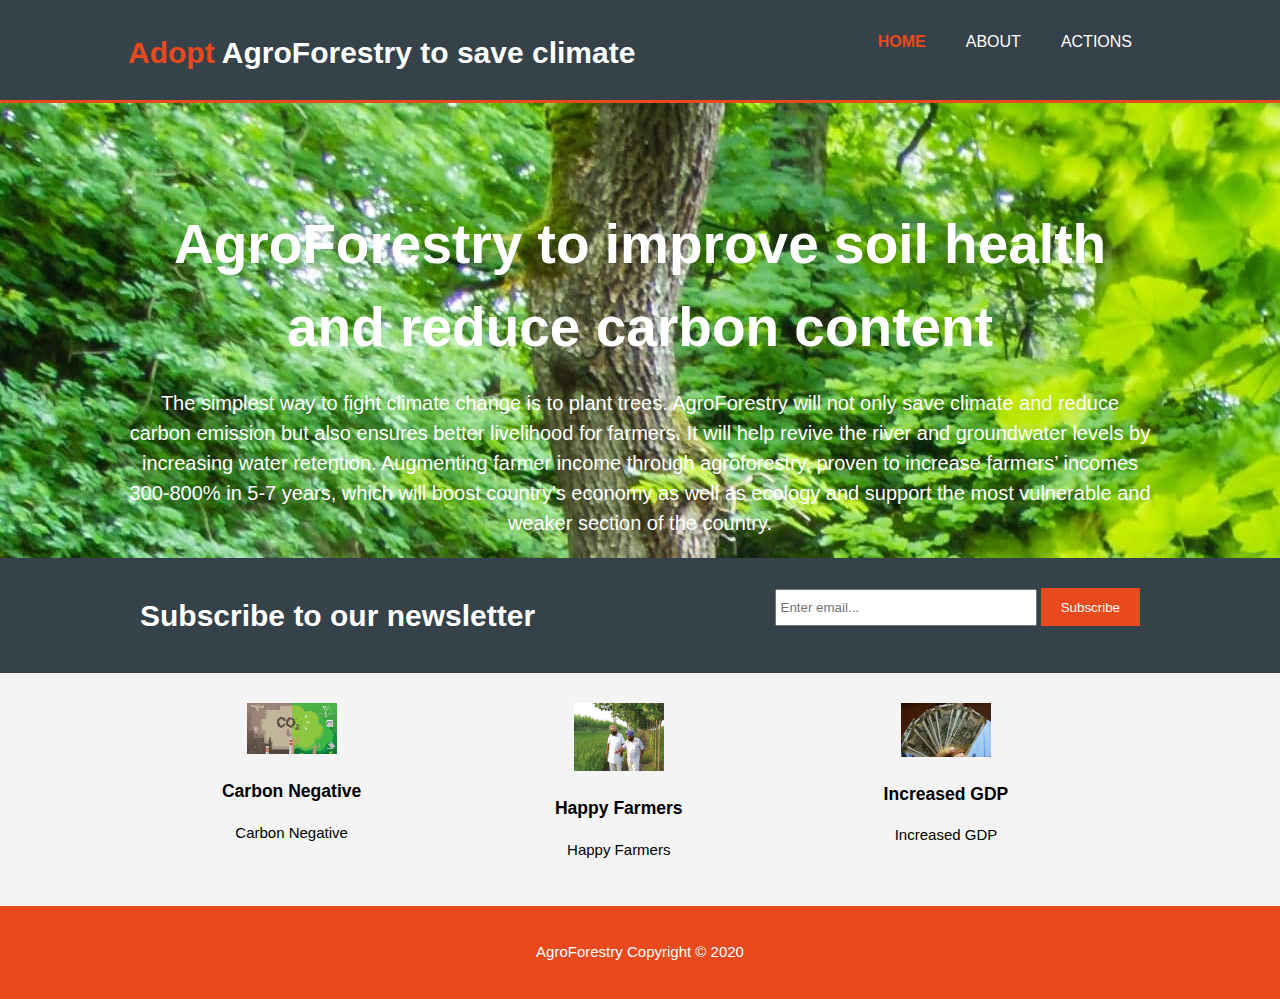
<file: index.html>
<!DOCTYPE html>
<html lang="en" dir="ltr">
  <head>
    <meta name="viewport" content="width=device-width">
    <meta name="description" content="Plant trees to save climate">
    <meta name="keywords" content="save nature, save climate, agroforestry">
    <meta name="author" content="Vivek Goyal">
    <meta charset="utf-8">
    <title>Nature Calling - Action Now To Save Climate | Switch to AgroForestry</title>
    <link rel="stylesheet" href="./css/style.css">
  </head>
  <body>
    <header>
      <div class="container">
        <div id="Branding">
          <h1><span class = "highlight">Adopt</span> AgroForestry to save climate</h1>
        </div>
        <nav>
          <ul>
            <li class = "current"><a href="index.html">Home</a></li>
            <li><a href="about.html">About</a></li>
            <li><a href="Actions.html">Actions</a></li>
          </ul>
        </nav>
      </div>
    </header>

    <section id="showcase">
      <div class="container">
        <h1>AgroForestry to improve soil health and reduce carbon content</h1>
        <p>The simplest way to fight climate change is to plant trees. AgroForestry will not only save climate and reduce carbon emission but also ensures better livelihood for farmers. It will help revive the river and groundwater levels by increasing water retention. Augmenting farmer income through agroforestry, proven to increase farmers’ incomes 300-800% in 5-7 years, which will boost country's economy as well as ecology and support the most vulnerable and weaker section of the country.</p>
      </div>
    </section>

    <section id="newsletter">
      <div class="container">
        <h1>Subscribe to our newsletter</h1>
        <form>
          <input type="email" placeholder="Enter email...">
          <button type="submit" class="button_1">Subscribe</button>
        </form>
      </div>
    </section>

    <section id = "boxes">
      <div class="container">
        <div class="box">
          <img src="./img/logo_CarbonNegative.png">
          <h3>Carbon Negative</h3>
          <p>Carbon Negative</p>
        </div>
        <div class="box">
          <img src="./img/logo_farmers.png">
          <h3>Happy Farmers</h3>
          <p>Happy Farmers</p>
        </div>
        <div class="box">
          <img src="./img/logo_money.png">
          <h3>Increased GDP</h3>
          <p>Increased GDP</p>
        </div>
      </div>
    </section>

    <footer>
      <p>AgroForestry Copyright &copy; 2020</p>
    </footer>
  </body>
</html>
</file>
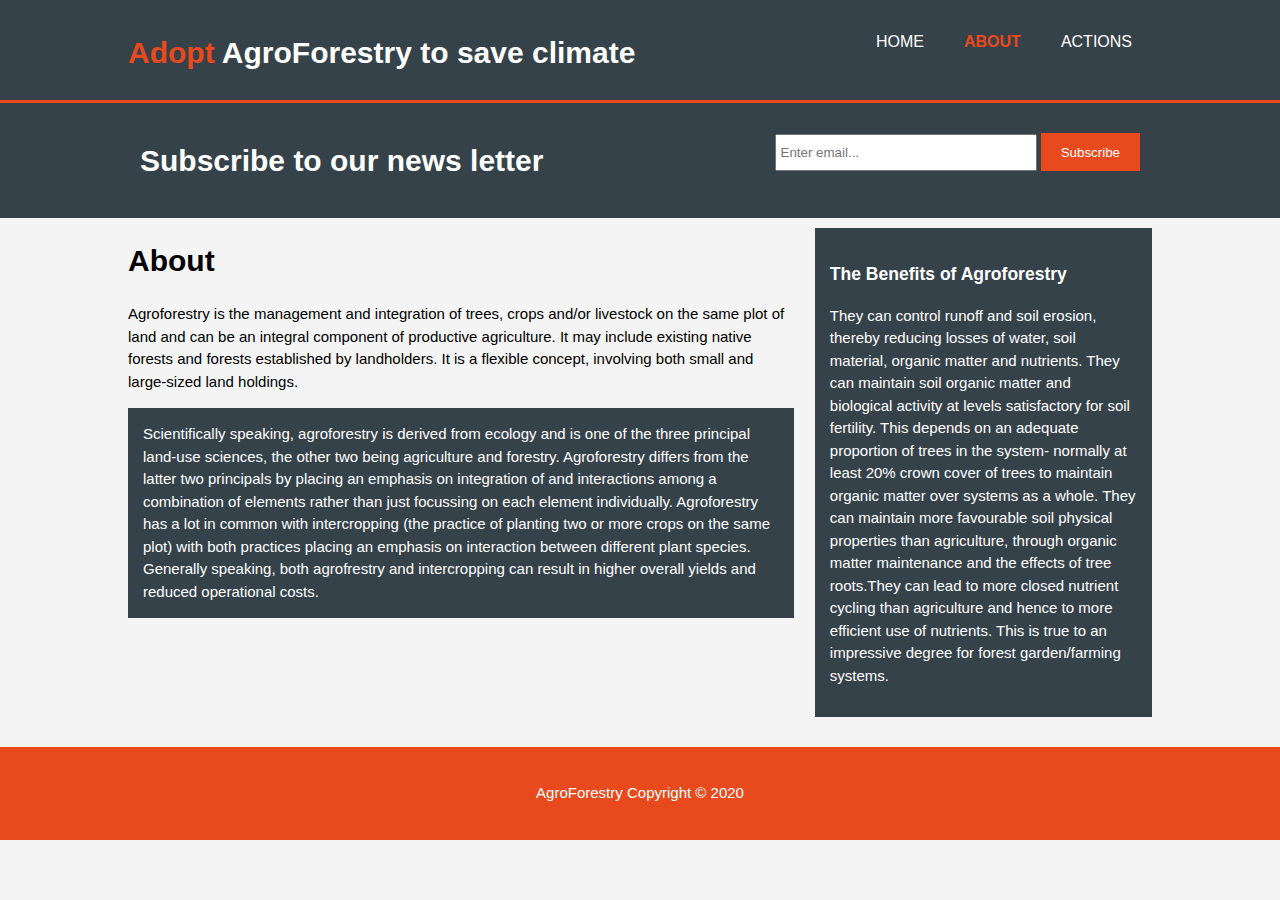
<file: about.html>
<!DOCTYPE html>
<html lang="en" dir="ltr">
  <head>
    <meta name="viewport" content="width=device-width">
    <meta name="description" content="Plant trees to save climate">
    <meta name="keywords" content="save nature, save climate, agroforestry">
    <meta name="author" content="Vivek Goyal">
    <meta charset="utf-8">
    <title>Nature Calling - Action Now To Save Climate | About</title>
    <link rel="stylesheet" href="./css/style.css">
  </head>
  <body>
    <header>
      <div class="container">
        <div id="Branding">
          <h1><span class="highlight">Adopt</span> AgroForestry to save climate</h1>
        </div>
        <nav>
          <ul>
            <li><a href="index.html">Home</a></li>
            <li class = "current"><a href="about.html">About</a></li>
            <li><a href="Actions.html">Actions</a></li>
          </ul>
        </nav>
      </div>
    </header>

    <section id="newsletter">
      <div class="container">
        <h1>Subscribe to our news letter</h1>
        <form>
          <input type="email" placeholder="Enter email...">
          <button type="submit" class="button_1">Subscribe</button>
        </form>
      </div>
    </section>

    <section id = "main">
      <div class="container">
        <article id="main-col">
          <h1 class="page-title">About</h1>
          <p>
            Agroforestry is the management and integration of trees, crops and/or livestock on the same plot of land and can be an integral component of productive agriculture. It may include existing native forests and forests established by landholders. It is a flexible concept, involving both small and large-sized land holdings.
          </p>
          <p class="dark">
            Scientifically speaking, agroforestry is derived from ecology and is one of the three principal land-use sciences, the other two being agriculture and forestry. Agroforestry differs from the latter two principals by placing an emphasis on integration of and interactions among a combination of elements rather than just focussing on each element individually. Agroforestry has a lot in common with intercropping (the practice of planting two or more crops on the same plot) with both practices placing an emphasis on interaction between different plant species. Generally speaking, both agrofrestry and intercropping can result in higher overall yields and reduced operational costs.
          </p>
        </article>

        <aside id="sidebar" class="dark">
          <h3>The Benefits of Agroforestry</h3>
          <p>They can control runoff and soil erosion, thereby reducing losses of water, soil material, organic matter and nutrients. They can maintain soil organic matter and biological activity at levels satisfactory for soil fertility. This depends on an adequate proportion of trees in the system- normally at least 20% crown cover of trees to maintain organic matter over systems as a whole. They can maintain more favourable soil physical properties than agriculture, through organic matter maintenance and the effects of tree roots.They can lead to more closed nutrient cycling than agriculture and hence to more efficient use of nutrients. This is true to an impressive degree for forest garden/farming systems.</p>
        </aside>
      </div>
    </section>

    <footer>
      <p>AgroForestry Copyright &copy; 2020</p>
    </footer>
  </body>
</html>
</file>
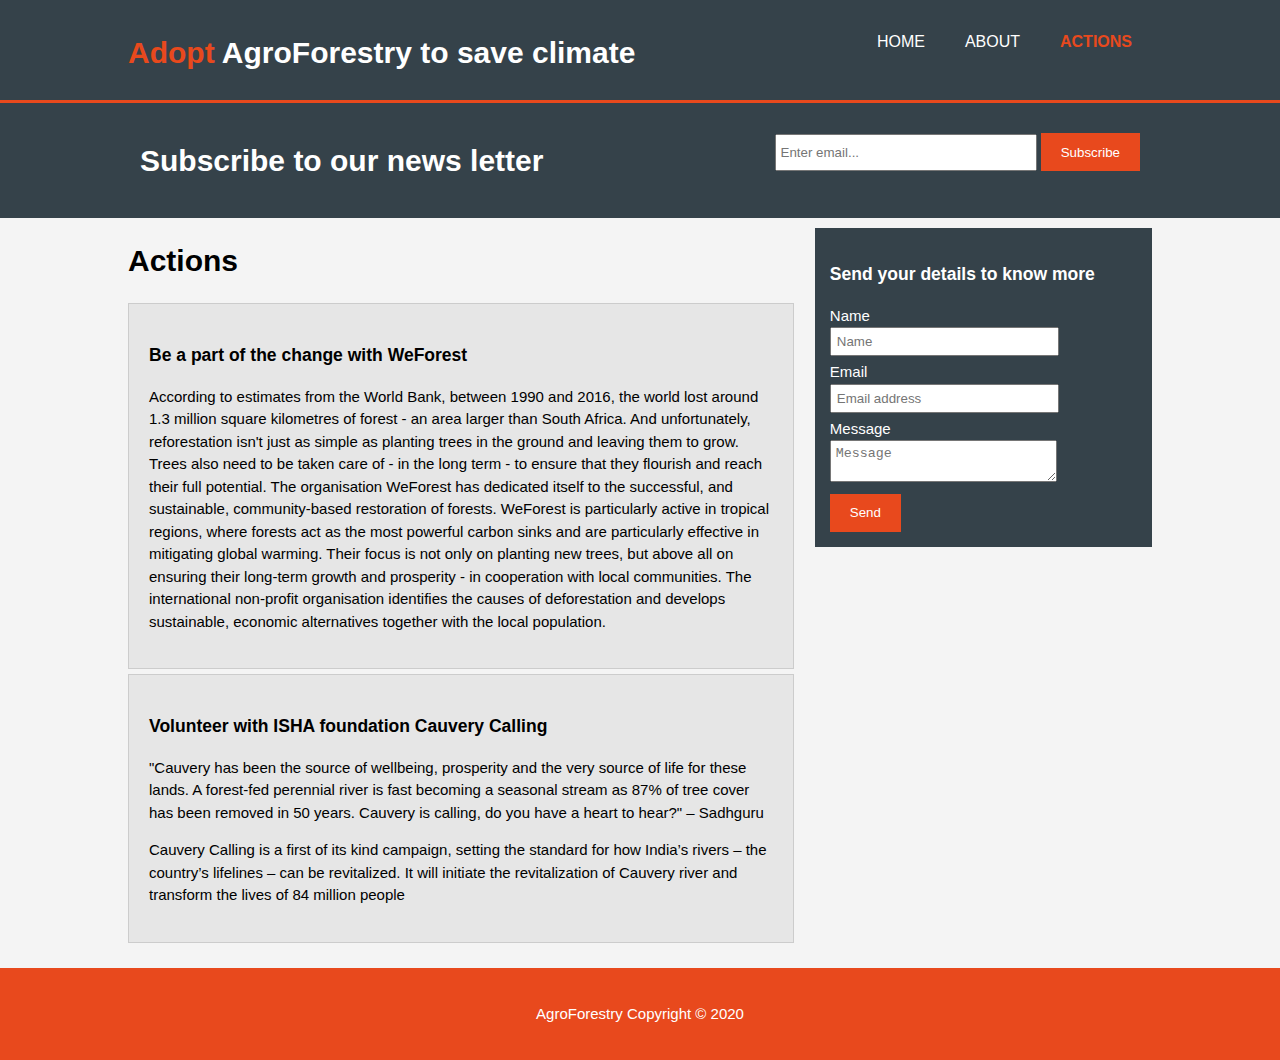
<file: Actions.html>
<!DOCTYPE html>
<html lang="en" dir="ltr">
  <head>
    <meta name="viewport" content="width=device-width">
    <meta name="description" content="Plant trees to save climate">
    <meta name="keywords" content="save nature, save climate, agroforestry">
    <meta name="author" content="Vivek Goyal">
    <meta charset="utf-8">
    <title>Nature Calling - Action Now To Save Climate | Actions</title>
    <link rel="stylesheet" href="./css/style.css">
  </head>
  <body>
    <header>
      <div class="container">
        <div id="Branding">
          <h1><span class="highlight">Adopt</span> AgroForestry to save climate</h1>
        </div>
        <nav>
          <ul>
            <li><a href="index.html">Home</a></li>
            <li><a href="about.html">About</a></li>
            <li class = "current"><a href="Actions.html">Actions</a></li>
          </ul>
        </nav>
      </div>
    </header>

    <section id="newsletter">
      <div class="container">
        <h1>Subscribe to our news letter</h1>
        <form>
          <input type="email" placeholder="Enter email...">
          <button type="submit" class="button_1">Subscribe</button>
        </form>
      </div>
    </section>

    <section id = "main">
      <div class="container">
        <article id="main-col">
          <h1 class="page-title">Actions</h1>
          <ul id ="Actions">
            <li>
              <h3>Be a part of the change with WeForest</h3>
              <p>
                According to estimates from the World Bank, between 1990 and 2016, the world lost around 1.3 million square kilometres of forest - an area larger than South Africa. And unfortunately, reforestation isn't just as simple as planting trees in the ground and leaving them to grow. Trees also need to be taken care of - in the long term - to ensure that they flourish and reach their full potential. The organisation WeForest has dedicated itself to the successful, and sustainable, community-based restoration of forests. WeForest is particularly active in tropical regions, where forests act as the most powerful carbon sinks and are particularly effective in mitigating global warming. Their focus is not only on planting new trees, but above all on ensuring their long-term growth and prosperity - in cooperation with local communities. The international non-profit organisation identifies the causes of deforestation and develops sustainable, economic alternatives together with the local population.
              </p>
            </li>
            <li>
              <h3>Volunteer with ISHA foundation Cauvery Calling</h3>
              <p>
                "Cauvery has been the source of wellbeing, prosperity and the very source of life for these lands. A forest-fed perennial river is fast becoming a seasonal stream as 87% of tree cover has been removed in 50 years. Cauvery is calling, do you have a heart to hear?" – Sadhguru
              </p>
              <p>
                Cauvery Calling is a first of its kind campaign, setting the standard for how India’s rivers – the country’s lifelines – can be revitalized. It will initiate the revitalization of Cauvery river and transform the lives of 84 million people
              </p>
            </li>
          </ul>
        </article>

        <aside id="sidebar" class="dark">
          <h3>Send your details to know more</h3>
          <form class="quote">
            <div>
              <label>Name</label><br>
              <input type="Name" placeholder="Name">
            </div>
            <div>
              <label>Email</label><br>
              <input type="email" placeholder="Email address">
            </div>
            <div>
              <label>Message</label><br>
              <textarea placeholder="Message"></textarea>
            </div>
            <button class="button_1" type="submit">Send</button>
          </form>
        </aside>
      </div>
    </section>

    <footer>
      <p>AgroForestry Copyright &copy; 2020</p>
    </footer>
  </body>
</html>
</file>
<file: css/style.css>
body{
  font: 15px/1.5 Arial, Helvetica, sans-serif;
  padding: 0;
  margin: 0;
  background-color: #f4f4f4;
}
/*Global*/
.container{
  width: 80%;
  margin: auto;
  overflow: hidden;
}

ul{
  margin: 0;
  padding: 0;

}

.button_1{
  height: 38px;
  background: #e8491d;
  border:0;
  padding-left: 20px;
  padding-right: 20px;
  color: #ffffff;
}

.dark{
  padding: 15px;
  color: #ffffff;
  background: #35424a;
  margin-top: 10px;
  margin-bottom: 10px;
}

/*Header*/
header{
  background:#35424a;
  color:#ffffff;
  padding-top: 30px;
  min-height: 70px;
  border-bottom: #e8491d 3px solid;
}

header a{
  color:#ffffff;
  text-decoration: none;
  text-transform: uppercase;
  font-size: 16px;

}


header li{
  float: left;
  display: inline;
  padding: 0 20px 0 20px;
}

header #Branding{
  float: left;
}

header #Branding h1{
  margin: 0;
}

header nav{
  float: right;
}


header .highlight, header .current a{
  color: #e8491d;
  font-weight:bold;
}

header a:hover{
  color: #cccccc;
  font-weight: bold;
}

/*Showcase*/

#showcase{
  min-height: 400px;
  background:url("../img/showcase.jpg") no-repeat;
  text-align: center;
  color: #ffffff;
}

#showcase h1{
  margin-top:100px;
  font-size:55px;
  margin-bottom:10px;

}

#showcase p{
  font-size:20px;
}

/*newsletter*/

#newsletter{
  padding: 15px;
  color: #ffffff;
  background: #35424a;
}

#newsletter h1{
  float: left;
}

#newsletter form{
  float: right;
  margin-top: 15px;
}

#newsletter input[type ="email"]{

  padding:4px;
  height: 25px;
  width: 250px;
}

/*boxes*/
#boxes{
  margin-top: 20px;
}

#boxes .box{
  text-align: center;
  float: left;
  width: 30%;
  padding: 10px;
}

#boxes .box img{
  width: 90px;
}

/*sidebar*/

aside#sidebar{
  float: right;
  width: 30%;
  margin-top: 10px;
}

aside#sidebar .quote input, aside#sidebar .quote textarea{
  width: 70%;
  padding: 5px;
  margin-bottom: 5px;
}

/*main-col*/

article#main-col{
  float: left;
  width: 65%;
  padding-right: 15px;
}

/*Actions*/
ul#Actions li{
  list-style: none;
  padding: 20px;
  border: #cccccc solid 1px;
  margin-bottom:5px;
  background: #e6e6e6;
}

/*footer*/
footer{
  text-align: center;
  padding: 20px;
  margin-top: 20px;
  color: #ffffff;
  background-color: #e8491d;
}

/*Media Queries*/
@media (max-width: 768px) {
  header #Branding,
  header nav,
  header nav li,
  #newsletter h1,
  #newsletter form,
  #boxes .box,
  article#main-col,
  aside#sidebar{
    float: none;
    text-align: center;
    width: 100%
  }
  header{
    padding-bottom: 20px;
  }

  #showcase h1{
    margin-top: 40px;
  }
  #newsletter button, .quote button{
    display: block;
    width: 100%;
  }
  #newsletter form input[type="email"], .quote input, .quote textarea{
    width: 100%;
    margin-bottom: 5px;
  }
}
</file>
